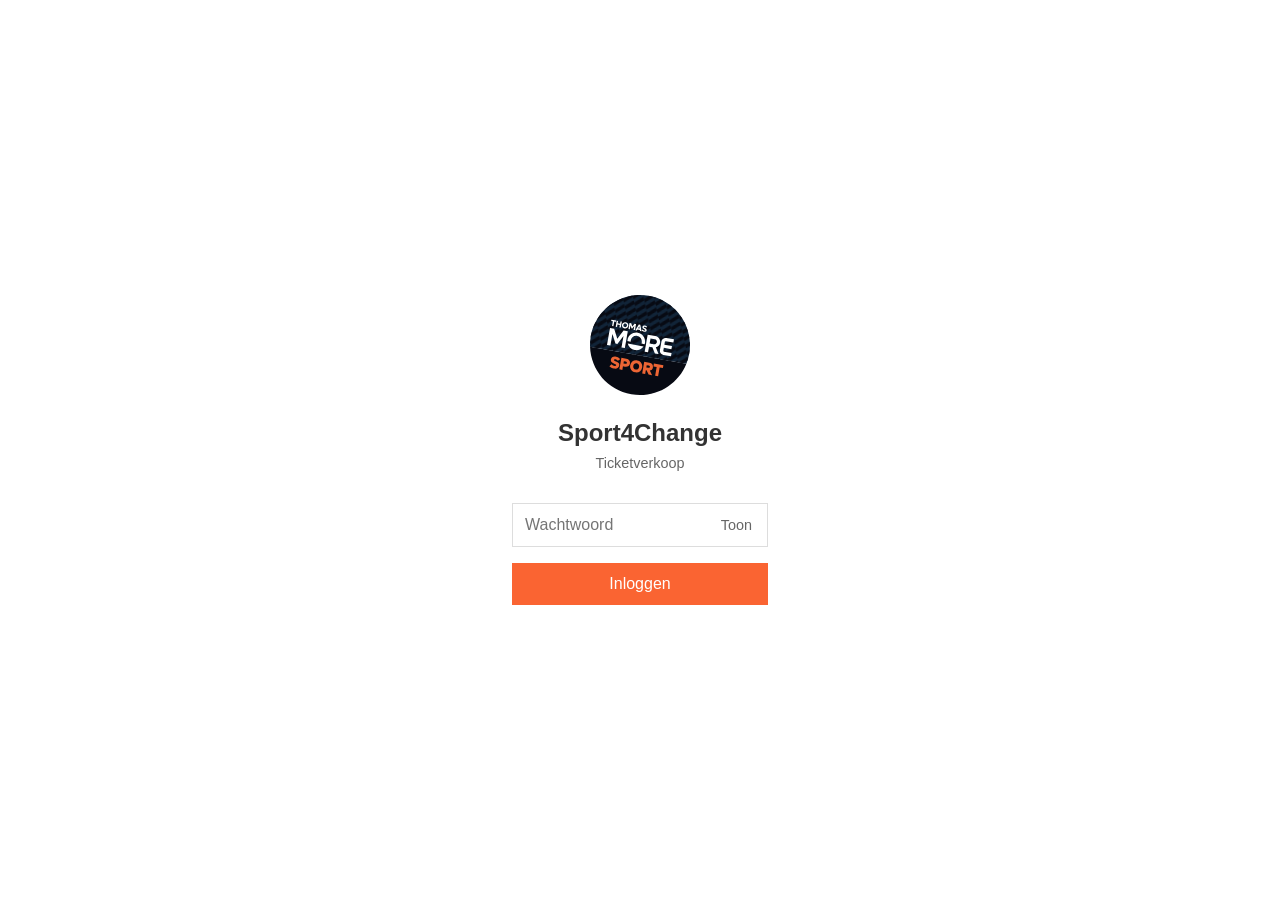
<file: login.html>
<!DOCTYPE html>
<html lang="nl">
<head>
    <meta charset="UTF-8">
    <meta name="viewport" content="width=device-width, initial-scale=1.0, maximum-scale=1.0, user-scalable=no">
    <title>Sport4Change - Login</title>
    <style>
        * {
            margin: 0;
            padding: 0;
            box-sizing: border-box;
        }
        
        body {
            font-family: -apple-system, BlinkMacSystemFont, 'Segoe UI', Roboto, 'Helvetica Neue', Arial, sans-serif;
            background: white;
            height: 100vh;
            display: flex;
            align-items: center;
            justify-content: center;
            overflow: hidden;
        }
        
        .login-box {
            width: 100%;
            max-width: 320px;
            padding: 2rem;
        }
        
        .login-logo {
            width: 100px;
            height: 100px;
            display: block;
            margin: 0 auto 1.5rem;
        }
        
        h1 {
            text-align: center;
            font-size: 1.5rem;
            margin-bottom: 0.5rem;
            color: #333;
        }
        
        p {
            text-align: center;
            color: #666;
            margin-bottom: 2rem;
            font-size: 0.9rem;
        }
        
        .password-wrapper {
            position: relative;
            margin-bottom: 1rem;
        }
        
        .password-input {
            width: 100%;
            padding: 0.75rem;
            padding-right: 3rem;
            border: 1px solid #ddd;
            font-size: 16px; /* Prevents zoom on iOS */
        }
        
        .password-input:focus {
            outline: none;
            border-color: #999;
        }
        
        .toggle-password {
            position: absolute;
            right: 0.75rem;
            top: 50%;
            transform: translateY(-50%);
            background: none;
            border: none;
            color: #666;
            cursor: pointer;
            font-size: 0.9rem;
            padding: 0.25rem;
        }
        
        .toggle-password:hover {
            color: #333;
        }
        
        .login-btn {
            width: 100%;
            padding: 0.75rem;
            background: #fa6432;
            color: white;
            border: none;
            font-size: 1rem;
            cursor: pointer;
        }
        
        .login-btn:hover:not(:disabled) {
            background: #e5531f;
        }
        
        .login-btn:disabled {
            opacity: 0.6;
            cursor: not-allowed;
        }
        
        .error-message {
            color: #dc3545;
            text-align: center;
            margin-top: 1rem;
            font-size: 0.9rem;
            display: none;
        }
    </style>
</head>
<body>
    <div class="login-box">
        <img src="Sticker_TMSport.svg" alt="Sport4Change Logo" class="login-logo">
        <h1>Sport4Change</h1>
        <p>Ticketverkoop</p>
        
        <form id="loginForm">
            <div class="password-wrapper">
                <input 
                    type="password" 
                    id="passwordInput" 
                    class="password-input" 
                    placeholder="Wachtwoord" 
                    autocomplete="current-password"
                    required>
                <button type="button" class="toggle-password" id="togglePassword">Toon</button>
            </div>
            <button type="submit" class="login-btn">Inloggen</button>
        </form>
        
        <div class="error-message" id="errorMessage">Onjuist wachtwoord</div>
    </div>

    <script>
        // Simple hash function for session token
        async function hashPassword(password) {
            const encoder = new TextEncoder();
            const data = encoder.encode(password + 'sport4change-salt');
            const hashBuffer = await crypto.subtle.digest('SHA-256', data);
            const hashArray = Array.from(new Uint8Array(hashBuffer));
            const hashHex = hashArray.map(b => b.toString(16).padStart(2, '0')).join('');
            return hashHex;
        }
        
        // Password toggle functionality
        const togglePassword = document.getElementById('togglePassword');
        const passwordInput = document.getElementById('passwordInput');
        
        togglePassword.addEventListener('click', () => {
            const type = passwordInput.getAttribute('type') === 'password' ? 'text' : 'password';
            passwordInput.setAttribute('type', type);
            togglePassword.textContent = type === 'password' ? 'Toon' : 'Verberg';
        });
        
        // Check if already logged in
        const sessionToken = localStorage.getItem('sessionToken');
        const authPassword = localStorage.getItem('authPassword');
        if (sessionToken && authPassword) {
            // Verify token is still valid
            fetch('/api/orders', {
                headers: {
                    'Authorization': authPassword
                }
            }).then(response => {
                if (response.ok) {
                    window.location.href = '/';
                } else {
                    // Clear invalid session
                    localStorage.removeItem('sessionToken');
                    localStorage.removeItem('authPassword');
                }
            }).catch(() => {
                // Ignore errors during check
            });
        }

        document.getElementById('loginForm').addEventListener('submit', async (e) => {
            e.preventDefault();
            
            const password = document.getElementById('passwordInput').value;
            const errorEl = document.getElementById('errorMessage');
            const loginBtn = e.target.querySelector('.login-btn');
            const originalText = loginBtn.textContent;
            
            // Hide error and show loading state
            errorEl.style.display = 'none';
            loginBtn.textContent = 'Bezig...';
            loginBtn.disabled = true;
            
            try {
                // Try to authenticate
                console.log('Attempting login...');
                const response = await fetch('/api/orders', {
                    headers: {
                        'Authorization': password
                    }
                });
                
                console.log('Response status:', response.status);
                
                if (response.ok) {
                    // Hash the password and save both the hash and actual password
                    const hashedToken = await hashPassword(password);
                    localStorage.setItem('sessionToken', hashedToken);
                    localStorage.setItem('authPassword', password);
                    window.location.href = '/';
                } else if (response.status === 401) {
                    console.log('Authentication failed - wrong password');
                    errorEl.style.display = 'block';
                    loginBtn.textContent = originalText;
                    loginBtn.disabled = false;
                } else if (response.status === 500) {
                    console.log('Server error - likely APP_PASSWORD not set');
                    errorEl.textContent = 'Server configuratie fout - APP_PASSWORD niet ingesteld';
                    errorEl.style.display = 'block';
                    loginBtn.textContent = originalText;
                    loginBtn.disabled = false;
                } else {
                    errorEl.textContent = `Server fout: ${response.status}`;
                    errorEl.style.display = 'block';
                    loginBtn.textContent = originalText;
                    loginBtn.disabled = false;
                }
            } catch (error) {
                console.error('Login error:', error);
                errorEl.textContent = 'Geen verbinding met server';
                errorEl.style.display = 'block';
                loginBtn.textContent = originalText;
                loginBtn.disabled = false;
            }
        });
    </script>
</body>
</html>
</file>
